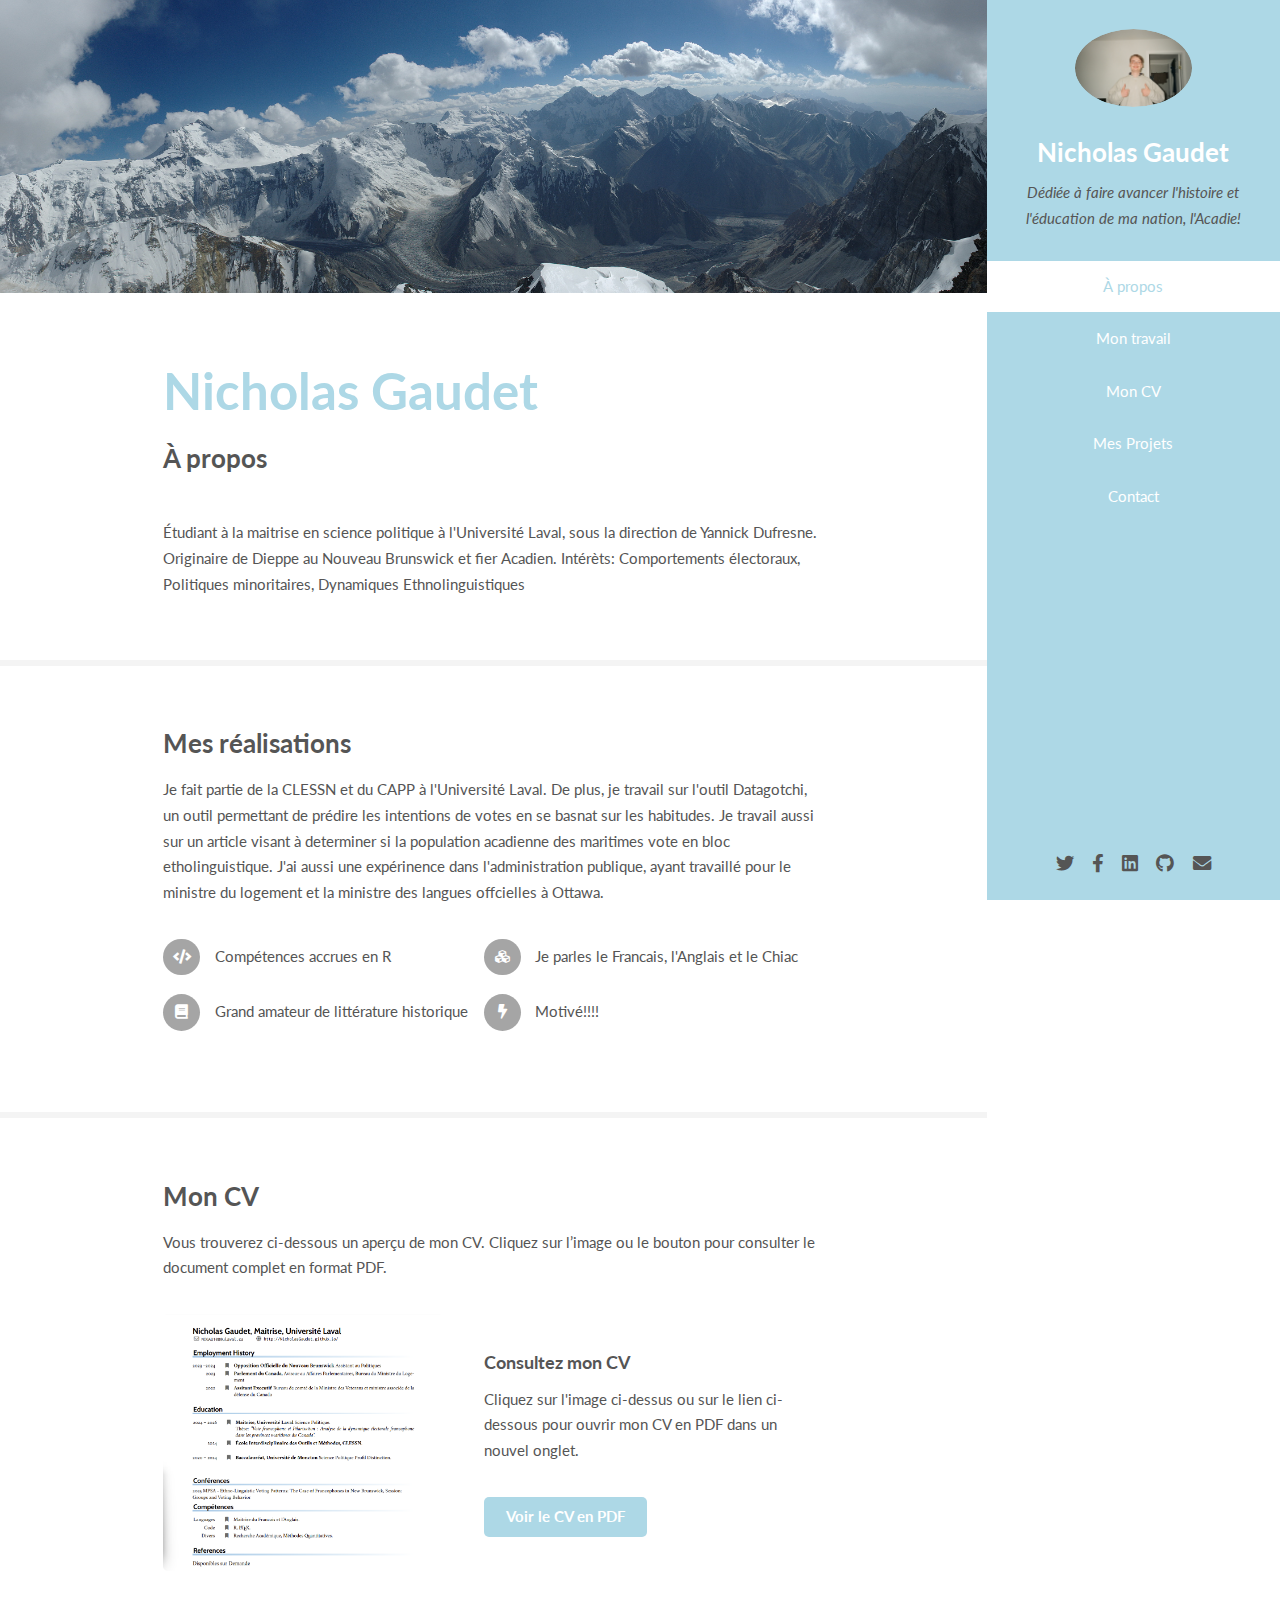
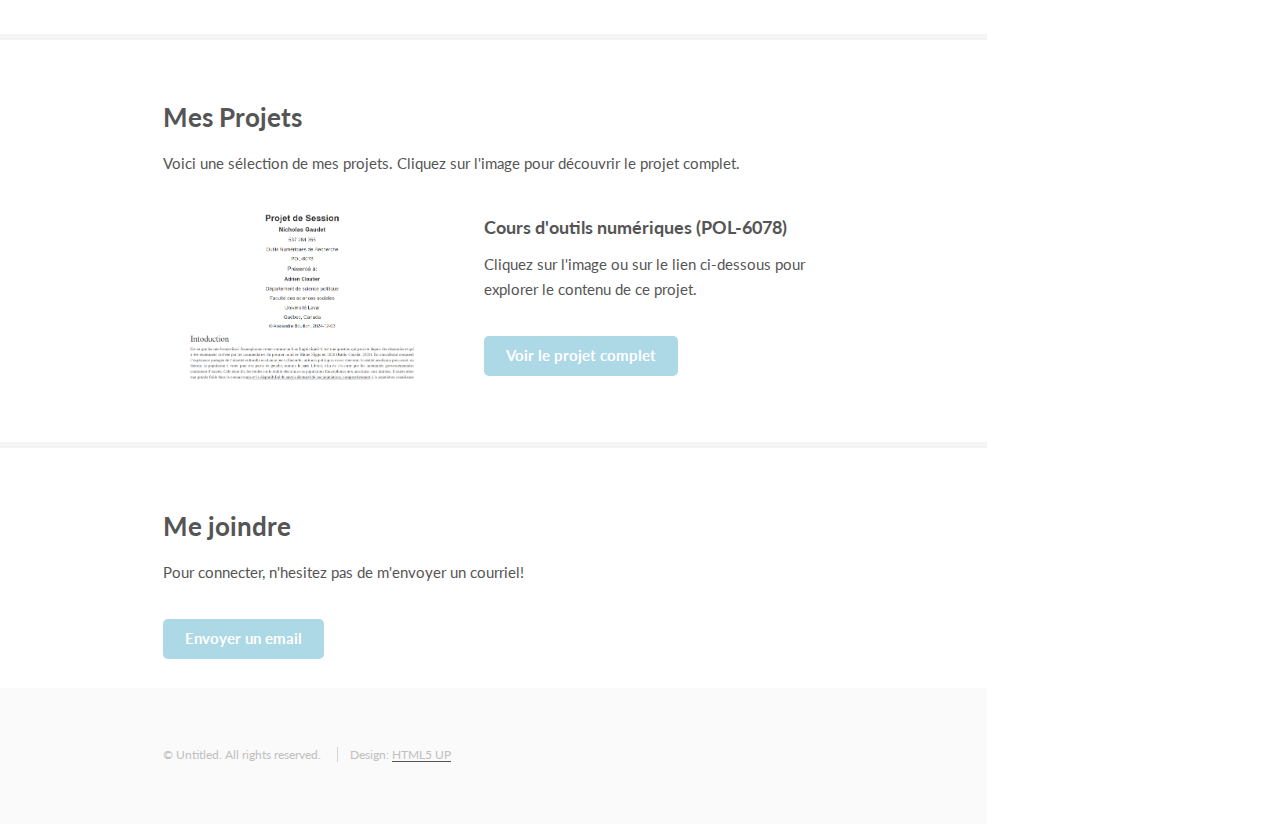
<file: index.html>
<!doctype html>
<!--
	Read Only by HTML5 UP
	html5up.net | @ajlkn
	Free for personal and commercial use under the CCA 3.0 license (html5up.net/license)
-->
<html>
  <head>
    <title>Nicholas Gaudet</title>
    <meta charset="utf-8" />
    <meta
      name="viewport"
      content="width=device-width, initial-scale=1, user-scalable=no"
    />
    <link rel="stylesheet" href="assets/css/main.css" />
  </head>
  <body class="is-preload">
    <!-- Header -->
    <section id="header">
      <header>
        <span class="image avatar"
          ><img src="images/thumbnail_image0.jpg" alt=""
        /></span>
        <h1 id="logo"><a href="#">Nicholas Gaudet</a></h1>
        <p>
          Dédiée à faire avancer l'histoire et l'éducation de ma nation, l'Acadie! 
        </p>
      </header>
      <nav id="nav">
        <ul>
          <li><a href="#one" class="active">À propos</a></li>
          <li><a href="#two">Mon travail</a></li>
          <li><a href="#three">Mon CV</a></li>
          <li><a href="#projets">Mes Projets</a></li>
          <li><a href="#four">Contact</a></li>
        </ul>
      </nav>
      <footer>
        <ul class="icons">
          <li>
            <!-- Vous pouvez mettre en hyperlien vos reseaux sociaux en modifiant la valeur de href-->
            <a hrf="https://twitter.com/clessn_ul?lang=en" class="icon brands fa-twitter"
              ><span class="label">Twitter</span></a
            >
          </li>
          <li>
            <a href="#" class="icon brands fa-facebook-f"
              ><span class="label">Facebook</span></a
            >
          </li>
          <li>
            <a href="#" class="icon brands fa-linkedin"
              ><span class="label">LinkedIn</span></a
            >
          </li>
          <li>
            <a href="https://github.com/NicholasGaudet" class="icon brands fa-github"
              ><span class="label">Github</span></a
            >
          </li>
          <li>
            <a href="NIGAU108@ulaval.ca" class="icon solid fa-envelope"
              ><span class="label">Email</span></a
            >
          </li>
        </ul>
      </footer>
    </section>

    <!-- Wrapper -->
    <div id="wrapper">
      <!-- Main -->
      <div id="main">
        <!-- One -->
        <section id="one">
          <div class="image main" data-position="center">
            <img src="images/bg.jpeg" alt="" />
          </div>
          <div class="container">
            <header class="major">
              <h2>Nicholas Gaudet</h2>
              <p>À propos</p>
            </header>
            <p>
              Étudiant à la maitrise en science politique à l'Université Laval, sous la direction de Yannick Dufresne. 
              Originaire de Dieppe au Nouveau Brunswick et fier Acadien. 
              Intérèts: Comportements électoraux, Politiques minoritaires, Dynamiques Ethnolinguistiques 
            </p>
          </div>
        </section>

        <!-- Two -->
        <section id="two">
          <div class="container">
            <h3>Mes réalisations</h3>
            <p>
              Je fait partie de la CLESSN et du CAPP à l'Université Laval. 
              De plus, je travail sur l'outil Datagotchi, un outil permettant de prédire les intentions de votes en se basnat sur les habitudes.
              Je travail aussi sur un article visant à determiner si la population acadienne des maritimes vote en bloc etholinguistique.
              J'ai aussi une expérinence dans l'administration publique, ayant travaillé pour le ministre du logement et la ministre  des langues offcielles à Ottawa.
            </p>
            <ul class="feature-icons">
              <li class="icon solid fa-code">
                Compétences accrues en R
              </li>
              <li class="icon solid fa-cubes">
                Je parles le Francais, l'Anglais et le Chiac 
              </li>
              <li class="icon solid fa-book">
                Grand amateur de littérature historique
              </li>
              <li class="icon solid fa-bolt">
                Motivé!!!!
              </li>
            </ul>
          </div>
        </section>

        <!-- Three -->
      <section id="three">
  <div class="container">
    <h3>Mon CV</h3>
    <p>
      Vous trouverez ci-dessous un aperçu de mon CV. Cliquez sur l’image ou le bouton pour consulter le document complet en format PDF.
    </p>
    <div class="features">
      <article>
        <!-- Aperçu du CV en image -->
        <a href="cv/projet_session/cv_latx_ng.pdf" class="image" target="_blank">
          <img src="cv/projet_session/cv_photo.png.png" alt="Aperçu du CV" />
        </a>
        <div class="inner">
          <h4>Consultez mon CV</h4>
          <p>
            Cliquez sur l'image ci-dessus ou sur le lien ci-dessous pour ouvrir mon CV en PDF dans un nouvel onglet.
          </p>
          <!-- Lien direct vers le CV en PDF -->
          <p>
            <a href= "cv/projet_session/cv_latx_ng.pdf" target="_blank" class="button primary">
              Voir le CV en PDF
            </a>
          </p>
        </div>
      </article>
    </div>
  </div>
</section>

<section id="projets">
  <div class="container">
    <h3>Mes Projets</h3>
    <p>
      Voici une sélection de mes projets. Cliquez sur l'image pour découvrir le projet complet.
    </p>
    <div class="features">
      <article>
        <!-- Aperçu du projet en image -->
        <a href="cv/projet_session/projet_html.html" class="image" target="_blank">
          <img src="cv/projet_session/projet.png" alt="Aperçu du projet de session" />
        </a>
        <div class="inner">
          <h4>Cours d'outils numériques (POL-6078)</h4>
          <p>
            Cliquez sur l'image ou sur le lien ci-dessous pour explorer le contenu de ce projet.
          </p>
          <!-- Lien direct vers le projet -->
          <p>
            <a href="cv/projet_session/projet_html.html" target="_blank" class="button primary">
              Voir le projet complet
            </a>
          </p>
        </div>
      </article>
    </div>
  </div>
</section>


        <!-- Four -->
        <section id="four">
          <div class="container">
            <h3>Me joindre</h3>
            <p>
              Pour connecter, n'hesitez pas de m'envoyer un courriel!
            </p>
            <div class="row gtr-uniform">
              <div class="col-12">
                <!-- Vous pouvez mettre votre email ici au lieu de your-email@example.com -->
                <a
                  href="mailto:NIGAU108@ulaval.ca?subject=Sujet&body=Votre message ici."
                  class="button primary"
                >
                  Envoyer un email
                </a>
              </div>
            </div>
          </div>
        </section>
        <!-- Five -->
        <!-- -->
      </div>

      <!-- Footer -->
      <section id="footer">
        <div class="container">
          <ul class="copyright">
            <li>&copy; Untitled. All rights reserved.</li>
            <li>Design: <a href="http://html5up.net">HTML5 UP</a></li>
          </ul>
        </div>
      </section>
    </div>

    <!-- Scripts -->
    <script src="assets/js/jquery.min.js"></script>
    <script src="assets/js/jquery.scrollex.min.js"></script>
    <script src="assets/js/jquery.scrolly.min.js"></script>
    <script src="assets/js/browser.min.js"></script>
    <script src="assets/js/breakpoints.min.js"></script>
    <script src="assets/js/util.js"></script>
    <script src="assets/js/main.js"></script>
  </body>
</html>
</file>
<file: assets/css/main.css>
@import url("fontawesome-all.min.css");
@import url("https://fonts.googleapis.com/css?family=Lato:400,400italic,700,700italic|Source+Code+Pro:400");

/*
	Read Only by HTML5 UP
	html5up.net | @ajlkn
	Free for personal and commercial use under the CCA 3.0 license (html5up.net/license)
*/

html,
body,
div,
span,
applet,
object,
iframe,
h1,
h2,
h3,
h4,
h5,
h6,
p,
blockquote,
pre,
a,
abbr,
acronym,
address,
big,
cite,
code,
del,
dfn,
em,
img,
ins,
kbd,
q,
s,
samp,
small,
strike,
strong,
sub,
sup,
tt,
var,
b,
u,
i,
center,
dl,
dt,
dd,
ol,
ul,
li,
fieldset,
form,
label,
legend,
table,
caption,
tbody,
tfoot,
thead,
tr,
th,
td,
article,
aside,
canvas,
details,
embed,
figure,
figcaption,
footer,
header,
hgroup,
menu,
nav,
output,
ruby,
section,
summary,
time,
mark,
audio,
video {
  margin: 0;
  padding: 0;
  border: 0;
  font-size: 100%;
  font: inherit;
  vertical-align: baseline;
}

article,
aside,
details,
figcaption,
figure,
footer,
header,
hgroup,
menu,
nav,
section {
  display: block;
}

body {
  line-height: 1;
}

ol,
ul {
  list-style: none;
}

blockquote,
q {
  quotes: none;
}

blockquote:before,
blockquote:after,
q:before,
q:after {
  content: "";
  content: none;
}

table {
  border-collapse: collapse;
  border-spacing: 0;
}

body {
  -webkit-text-size-adjust: none;
}

mark {
  background-color: transparent;
  color: inherit;
}

input::-moz-focus-inner {
  border: 0;
  padding: 0;
}

input,
select,
textarea {
  -moz-appearance: none;
  -webkit-appearance: none;
  -ms-appearance: none;
  appearance: none;
}

/* Basic */

html {
  box-sizing: border-box;
}

*,
*:before,
*:after {
  box-sizing: inherit;
}

body {
  background: #0041c2;
}

body.is-preload *,
body.is-preload *:before,
body.is-preload *:after {
  -moz-animation: none !important;
  -webkit-animation: none !important;
  -ms-animation: none !important;
  animation: none !important;
  -moz-transition: none !important;
  -webkit-transition: none !important;
  -ms-transition: none !important;
  transition: none !important;
}

body,
input,
select,
textarea {
  color: #555;
  font-family: "Lato", sans-serif;
  font-size: 16pt;
  font-weight: 400;
  line-height: 1.75em;
}

a {
  -moz-transition:
    color 0.2s ease-in-out,
    border-color 0.2s ease-in-out;
  -webkit-transition:
    color 0.2s ease-in-out,
    border-color 0.2s ease-in-out;
  -ms-transition:
    color 0.2s ease-in-out,
    border-color 0.2s ease-in-out;
  transition:
    color 0.2s ease-in-out,
    border-color 0.2s ease-in-out;
  border-bottom: solid 1px #555;
  color: inherit;
  text-decoration: none;
}

a:hover {
  border-bottom-color: transparent;
  color: #FFFFFF !important;
}

strong,
b {
  color: #555;
  font-weight: 700;
}

em,
i {
  font-style: italic;
}

p {
  margin: 0 0 2.25em 0;
}

h1,
h2,
h3,
h4,
h5,
h6 {
  color: #555;
  font-weight: 700;
  line-height: 1em;
  margin: 0 0 0.5625em 0;
}

h1 a,
h2 a,
h3 a,
h4 a,
h5 a,
h6 a {
  border: 0;
  color: inherit;
  text-decoration: none;
}

h2 {
  font-size: 2em;
  line-height: 1.5em;
}

h3 {
  font-size: 1.75em;
  line-height: 1.5em;
}

h4 {
  font-size: 1.25em;
  line-height: 1.5em;
}

h5 {
  font-size: 0.9em;
  line-height: 1.5em;
}

h6 {
  font-size: 0.7em;
  line-height: 1.5em;
}

sub {
  font-size: 0.8em;
  position: relative;
  top: 0.5em;
}

sup {
  font-size: 0.8em;
  position: relative;
  top: -0.5em;
}

hr {
  border: 0;
  border-bottom: solid 2px #ffffff;
  margin: 2.25em 0;
}

hr.major {
  margin: 3.375em 0;
}

blockquote {
  border-left: solid 8px #ffffff;
  font-style: italic;
  margin: 0 0 2.25em 0;
  padding: 0.5em 0 0.5em 2em;
}

code {
  background: #555;
  border-radius: 5px;
  color: #ADD8e6;
  font-family: "Source Code Pro", monospace;
  font-size: 0.9em;
  margin: 0 0.25em;
  padding: 0.25em 0.65em;
}

pre {
  font-family: "Source Code Pro", monospace;
  font-size: 0.9em;
  margin: 0 0 2.25em 0;
}

pre code {
  -webkit-overflow-scrolling: touch;
  display: block;
  line-height: 1.5em;
  overflow-x: auto;
  padding: 1em 1.5em;
}

.align-left {
  text-align: left;
}

.align-center {
  text-align: center;
}

.align-right {
  text-align: right;
}

/* Row */

.row {
  display: flex;
  flex-wrap: wrap;
  box-sizing: border-box;
  align-items: stretch;
}

.row > * {
  box-sizing: border-box;
}

.row.gtr-uniform > * > :last-child {
  margin-bottom: 0;
}

.row.aln-left {
  justify-content: flex-start;
}

.row.aln-center {
  justify-content: center;
}

.row.aln-right {
  justify-content: flex-end;
}

.row.aln-top {
  align-items: flex-start;
}

.row.aln-middle {
  align-items: center;
}

.row.aln-bottom {
  align-items: flex-end;
}

.row > .imp {
  order: -1;
}

.row > .col-1 {
  width: 8.33333%;
}

.row > .off-1 {
  margin-left: 8.33333%;
}

.row > .col-2 {
  width: 16.66667%;
}

.row > .off-2 {
  margin-left: 16.66667%;
}

.row > .col-3 {
  width: 25%;
}

.row > .off-3 {
  margin-left: 25%;
}

.row > .col-4 {
  width: 33.33333%;
}

.row > .off-4 {
  margin-left: 33.33333%;
}

.row > .col-5 {
  width: 41.66667%;
}

.row > .off-5 {
  margin-left: 41.66667%;
}

.row > .col-6 {
  width: 50%;
}

.row > .off-6 {
  margin-left: 50%;
}

.row > .col-7 {
  width: 58.33333%;
}

.row > .off-7 {
  margin-left: 58.33333%;
}

.row > .col-8 {
  width: 66.66667%;
}

.row > .off-8 {
  margin-left: 66.66667%;
}

.row > .col-9 {
  width: 75%;
}

.row > .off-9 {
  margin-left: 75%;
}

.row > .col-10 {
  width: 83.33333%;
}

.row > .off-10 {
  margin-left: 83.33333%;
}

.row > .col-11 {
  width: 91.66667%;
}

.row > .off-11 {
  margin-left: 91.66667%;
}

.row > .col-12 {
  width: 100%;
}

.row > .off-12 {
  margin-left: 100%;
}

.row.gtr-0 {
  margin-top: 0;
  margin-left: 0em;
}

.row.gtr-0 > * {
  padding: 0 0 0 0em;
}

.row.gtr-0.gtr-uniform {
  margin-top: 0em;
}

.row.gtr-0.gtr-uniform > * {
  padding-top: 0em;
}

.row.gtr-25 {
  margin-top: 0;
  margin-left: -0.5em;
}

.row.gtr-25 > * {
  padding: 0 0 0 0.5em;
}

.row.gtr-25.gtr-uniform {
  margin-top: -0.5em;
}

.row.gtr-25.gtr-uniform > * {
  padding-top: 0.5em;
}

.row.gtr-50 {
  margin-top: 0;
  margin-left: -1em;
}

.row.gtr-50 > * {
  padding: 0 0 0 1em;
}

.row.gtr-50.gtr-uniform {
  margin-top: -1em;
}

.row.gtr-50.gtr-uniform > * {
  padding-top: 1em;
}

.row {
  margin-top: 0;
  margin-left: -2em;
}

.row > * {
  padding: 0 0 0 2em;
}

.row.gtr-uniform {
  margin-top: -2em;
}

.row.gtr-uniform > * {
  padding-top: 2em;
}

.row.gtr-150 {
  margin-top: 0;
  margin-left: -3em;
}

.row.gtr-150 > * {
  padding: 0 0 0 3em;
}

.row.gtr-150.gtr-uniform {
  margin-top: -3em;
}

.row.gtr-150.gtr-uniform > * {
  padding-top: 3em;
}

.row.gtr-200 {
  margin-top: 0;
  margin-left: -4em;
}

.row.gtr-200 > * {
  padding: 0 0 0 4em;
}

.row.gtr-200.gtr-uniform {
  margin-top: -4em;
}

.row.gtr-200.gtr-uniform > * {
  padding-top: 4em;
}

@media screen and (max-width: 1680px) {
  .row {
    display: flex;
    flex-wrap: wrap;
    box-sizing: border-box;
    align-items: stretch;
  }

  .row > * {
    box-sizing: border-box;
  }

  .row.gtr-uniform > * > :last-child {
    margin-bottom: 0;
  }

  .row.aln-left {
    justify-content: flex-start;
  }

  .row.aln-center {
    justify-content: center;
  }

  .row.aln-right {
    justify-content: flex-end;
  }

  .row.aln-top {
    align-items: flex-start;
  }

  .row.aln-middle {
    align-items: center;
  }

  .row.aln-bottom {
    align-items: flex-end;
  }

  .row > .imp-xlarge {
    order: -1;
  }

  .row > .col-1-xlarge {
    width: 8.33333%;
  }

  .row > .off-1-xlarge {
    margin-left: 8.33333%;
  }

  .row > .col-2-xlarge {
    width: 16.66667%;
  }

  .row > .off-2-xlarge {
    margin-left: 16.66667%;
  }

  .row > .col-3-xlarge {
    width: 25%;
  }

  .row > .off-3-xlarge {
    margin-left: 25%;
  }

  .row > .col-4-xlarge {
    width: 33.33333%;
  }

  .row > .off-4-xlarge {
    margin-left: 33.33333%;
  }

  .row > .col-5-xlarge {
    width: 41.66667%;
  }

  .row > .off-5-xlarge {
    margin-left: 41.66667%;
  }

  .row > .col-6-xlarge {
    width: 50%;
  }

  .row > .off-6-xlarge {
    margin-left: 50%;
  }

  .row > .col-7-xlarge {
    width: 58.33333%;
  }

  .row > .off-7-xlarge {
    margin-left: 58.33333%;
  }

  .row > .col-8-xlarge {
    width: 66.66667%;
  }

  .row > .off-8-xlarge {
    margin-left: 66.66667%;
  }

  .row > .col-9-xlarge {
    width: 75%;
  }

  .row > .off-9-xlarge {
    margin-left: 75%;
  }

  .row > .col-10-xlarge {
    width: 83.33333%;
  }

  .row > .off-10-xlarge {
    margin-left: 83.33333%;
  }

  .row > .col-11-xlarge {
    width: 91.66667%;
  }

  .row > .off-11-xlarge {
    margin-left: 91.66667%;
  }

  .row > .col-12-xlarge {
    width: 100%;
  }

  .row > .off-12-xlarge {
    margin-left: 100%;
  }

  .row.gtr-0 {
    margin-top: 0;
    margin-left: 0em;
  }

  .row.gtr-0 > * {
    padding: 0 0 0 0em;
  }

  .row.gtr-0.gtr-uniform {
    margin-top: 0em;
  }

  .row.gtr-0.gtr-uniform > * {
    padding-top: 0em;
  }

  .row.gtr-25 {
    margin-top: 0;
    margin-left: -0.5em;
  }

  .row.gtr-25 > * {
    padding: 0 0 0 0.5em;
  }

  .row.gtr-25.gtr-uniform {
    margin-top: -0.5em;
  }

  .row.gtr-25.gtr-uniform > * {
    padding-top: 0.5em;
  }

  .row.gtr-50 {
    margin-top: 0;
    margin-left: -1em;
  }

  .row.gtr-50 > * {
    padding: 0 0 0 1em;
  }

  .row.gtr-50.gtr-uniform {
    margin-top: -1em;
  }

  .row.gtr-50.gtr-uniform > * {
    padding-top: 1em;
  }

  .row {
    margin-top: 0;
    margin-left: -2em;
  }

  .row > * {
    padding: 0 0 0 2em;
  }

  .row.gtr-uniform {
    margin-top: -2em;
  }

  .row.gtr-uniform > * {
    padding-top: 2em;
  }

  .row.gtr-150 {
    margin-top: 0;
    margin-left: -3em;
  }

  .row.gtr-150 > * {
    padding: 0 0 0 3em;
  }

  .row.gtr-150.gtr-uniform {
    margin-top: -3em;
  }

  .row.gtr-150.gtr-uniform > * {
    padding-top: 3em;
  }

  .row.gtr-200 {
    margin-top: 0;
    margin-left: -4em;
  }

  .row.gtr-200 > * {
    padding: 0 0 0 4em;
  }

  .row.gtr-200.gtr-uniform {
    margin-top: -4em;
  }

  .row.gtr-200.gtr-uniform > * {
    padding-top: 4em;
  }
}

@media screen and (max-width: 1280px) {
  .row {
    display: flex;
    flex-wrap: wrap;
    box-sizing: border-box;
    align-items: stretch;
  }

  .row > * {
    box-sizing: border-box;
  }

  .row.gtr-uniform > * > :last-child {
    margin-bottom: 0;
  }

  .row.aln-left {
    justify-content: flex-start;
  }

  .row.aln-center {
    justify-content: center;
  }

  .row.aln-right {
    justify-content: flex-end;
  }

  .row.aln-top {
    align-items: flex-start;
  }

  .row.aln-middle {
    align-items: center;
  }

  .row.aln-bottom {
    align-items: flex-end;
  }

  .row > .imp-large {
    order: -1;
  }

  .row > .col-1-large {
    width: 8.33333%;
  }

  .row > .off-1-large {
    margin-left: 8.33333%;
  }

  .row > .col-2-large {
    width: 16.66667%;
  }

  .row > .off-2-large {
    margin-left: 16.66667%;
  }

  .row > .col-3-large {
    width: 25%;
  }

  .row > .off-3-large {
    margin-left: 25%;
  }

  .row > .col-4-large {
    width: 33.33333%;
  }

  .row > .off-4-large {
    margin-left: 33.33333%;
  }

  .row > .col-5-large {
    width: 41.66667%;
  }

  .row > .off-5-large {
    margin-left: 41.66667%;
  }

  .row > .col-6-large {
    width: 50%;
  }

  .row > .off-6-large {
    margin-left: 50%;
  }

  .row > .col-7-large {
    width: 58.33333%;
  }

  .row > .off-7-large {
    margin-left: 58.33333%;
  }

  .row > .col-8-large {
    width: 66.66667%;
  }

  .row > .off-8-large {
    margin-left: 66.66667%;
  }

  .row > .col-9-large {
    width: 75%;
  }

  .row > .off-9-large {
    margin-left: 75%;
  }

  .row > .col-10-large {
    width: 83.33333%;
  }

  .row > .off-10-large {
    margin-left: 83.33333%;
  }

  .row > .col-11-large {
    width: 91.66667%;
  }

  .row > .off-11-large {
    margin-left: 91.66667%;
  }

  .row > .col-12-large {
    width: 100%;
  }

  .row > .off-12-large {
    margin-left: 100%;
  }

  .row.gtr-0 {
    margin-top: 0;
    margin-left: 0em;
  }

  .row.gtr-0 > * {
    padding: 0 0 0 0em;
  }

  .row.gtr-0.gtr-uniform {
    margin-top: 0em;
  }

  .row.gtr-0.gtr-uniform > * {
    padding-top: 0em;
  }

  .row.gtr-25 {
    margin-top: 0;
    margin-left: -0.375em;
  }

  .row.gtr-25 > * {
    padding: 0 0 0 0.375em;
  }

  .row.gtr-25.gtr-uniform {
    margin-top: -0.375em;
  }

  .row.gtr-25.gtr-uniform > * {
    padding-top: 0.375em;
  }

  .row.gtr-50 {
    margin-top: 0;
    margin-left: -0.75em;
  }

  .row.gtr-50 > * {
    padding: 0 0 0 0.75em;
  }

  .row.gtr-50.gtr-uniform {
    margin-top: -0.75em;
  }

  .row.gtr-50.gtr-uniform > * {
    padding-top: 0.75em;
  }

  .row {
    margin-top: 0;
    margin-left: -1.5em;
  }

  .row > * {
    padding: 0 0 0 1.5em;
  }

  .row.gtr-uniform {
    margin-top: -1.5em;
  }

  .row.gtr-uniform > * {
    padding-top: 1.5em;
  }

  .row.gtr-150 {
    margin-top: 0;
    margin-left: -2.25em;
  }

  .row.gtr-150 > * {
    padding: 0 0 0 2.25em;
  }

  .row.gtr-150.gtr-uniform {
    margin-top: -2.25em;
  }

  .row.gtr-150.gtr-uniform > * {
    padding-top: 2.25em;
  }

  .row.gtr-200 {
    margin-top: 0;
    margin-left: -3em;
  }

  .row.gtr-200 > * {
    padding: 0 0 0 3em;
  }

  .row.gtr-200.gtr-uniform {
    margin-top: -3em;
  }

  .row.gtr-200.gtr-uniform > * {
    padding-top: 3em;
  }
}

@media screen and (max-width: 1024px) {
  .row {
    display: flex;
    flex-wrap: wrap;
    box-sizing: border-box;
    align-items: stretch;
  }

  .row > * {
    box-sizing: border-box;
  }

  .row.gtr-uniform > * > :last-child {
    margin-bottom: 0;
  }

  .row.aln-left {
    justify-content: flex-start;
  }

  .row.aln-center {
    justify-content: center;
  }

  .row.aln-right {
    justify-content: flex-end;
  }

  .row.aln-top {
    align-items: flex-start;
  }

  .row.aln-middle {
    align-items: center;
  }

  .row.aln-bottom {
    align-items: flex-end;
  }

  .row > .imp-medium {
    order: -1;
  }

  .row > .col-1-medium {
    width: 8.33333%;
  }

  .row > .off-1-medium {
    margin-left: 8.33333%;
  }

  .row > .col-2-medium {
    width: 16.66667%;
  }

  .row > .off-2-medium {
    margin-left: 16.66667%;
  }

  .row > .col-3-medium {
    width: 25%;
  }

  .row > .off-3-medium {
    margin-left: 25%;
  }

  .row > .col-4-medium {
    width: 33.33333%;
  }

  .row > .off-4-medium {
    margin-left: 33.33333%;
  }

  .row > .col-5-medium {
    width: 41.66667%;
  }

  .row > .off-5-medium {
    margin-left: 41.66667%;
  }

  .row > .col-6-medium {
    width: 50%;
  }

  .row > .off-6-medium {
    margin-left: 50%;
  }

  .row > .col-7-medium {
    width: 58.33333%;
  }

  .row > .off-7-medium {
    margin-left: 58.33333%;
  }

  .row > .col-8-medium {
    width: 66.66667%;
  }

  .row > .off-8-medium {
    margin-left: 66.66667%;
  }

  .row > .col-9-medium {
    width: 75%;
  }

  .row > .off-9-medium {
    margin-left: 75%;
  }

  .row > .col-10-medium {
    width: 83.33333%;
  }

  .row > .off-10-medium {
    margin-left: 83.33333%;
  }

  .row > .col-11-medium {
    width: 91.66667%;
  }

  .row > .off-11-medium {
    margin-left: 91.66667%;
  }

  .row > .col-12-medium {
    width: 100%;
  }

  .row > .off-12-medium {
    margin-left: 100%;
  }

  .row.gtr-0 {
    margin-top: 0;
    margin-left: 0em;
  }

  .row.gtr-0 > * {
    padding: 0 0 0 0em;
  }

  .row.gtr-0.gtr-uniform {
    margin-top: 0em;
  }

  .row.gtr-0.gtr-uniform > * {
    padding-top: 0em;
  }

  .row.gtr-25 {
    margin-top: 0;
    margin-left: -0.375em;
  }

  .row.gtr-25 > * {
    padding: 0 0 0 0.375em;
  }

  .row.gtr-25.gtr-uniform {
    margin-top: -0.375em;
  }

  .row.gtr-25.gtr-uniform > * {
    padding-top: 0.375em;
  }

  .row.gtr-50 {
    margin-top: 0;
    margin-left: -0.75em;
  }

  .row.gtr-50 > * {
    padding: 0 0 0 0.75em;
  }

  .row.gtr-50.gtr-uniform {
    margin-top: -0.75em;
  }

  .row.gtr-50.gtr-uniform > * {
    padding-top: 0.75em;
  }

  .row {
    margin-top: 0;
    margin-left: -1.5em;
  }

  .row > * {
    padding: 0 0 0 1.5em;
  }

  .row.gtr-uniform {
    margin-top: -1.5em;
  }

  .row.gtr-uniform > * {
    padding-top: 1.5em;
  }

  .row.gtr-150 {
    margin-top: 0;
    margin-left: -2.25em;
  }

  .row.gtr-150 > * {
    padding: 0 0 0 2.25em;
  }

  .row.gtr-150.gtr-uniform {
    margin-top: -2.25em;
  }

  .row.gtr-150.gtr-uniform > * {
    padding-top: 2.25em;
  }

  .row.gtr-200 {
    margin-top: 0;
    margin-left: -3em;
  }

  .row.gtr-200 > * {
    padding: 0 0 0 3em;
  }

  .row.gtr-200.gtr-uniform {
    margin-top: -3em;
  }

  .row.gtr-200.gtr-uniform > * {
    padding-top: 3em;
  }
}

@media screen and (max-width: 736px) {
  .row {
    display: flex;
    flex-wrap: wrap;
    box-sizing: border-box;
    align-items: stretch;
  }

  .row > * {
    box-sizing: border-box;
  }

  .row.gtr-uniform > * > :last-child {
    margin-bottom: 0;
  }

  .row.aln-left {
    justify-content: flex-start;
  }

  .row.aln-center {
    justify-content: center;
  }

  .row.aln-right {
    justify-content: flex-end;
  }

  .row.aln-top {
    align-items: flex-start;
  }

  .row.aln-middle {
    align-items: center;
  }

  .row.aln-bottom {
    align-items: flex-end;
  }

  .row > .imp-small {
    order: -1;
  }

  .row > .col-1-small {
    width: 8.33333%;
  }

  .row > .off-1-small {
    margin-left: 8.33333%;
  }

  .row > .col-2-small {
    width: 16.66667%;
  }

  .row > .off-2-small {
    margin-left: 16.66667%;
  }

  .row > .col-3-small {
    width: 25%;
  }

  .row > .off-3-small {
    margin-left: 25%;
  }

  .row > .col-4-small {
    width: 33.33333%;
  }

  .row > .off-4-small {
    margin-left: 33.33333%;
  }

  .row > .col-5-small {
    width: 41.66667%;
  }

  .row > .off-5-small {
    margin-left: 41.66667%;
  }

  .row > .col-6-small {
    width: 50%;
  }

  .row > .off-6-small {
    margin-left: 50%;
  }

  .row > .col-7-small {
    width: 58.33333%;
  }

  .row > .off-7-small {
    margin-left: 58.33333%;
  }

  .row > .col-8-small {
    width: 66.66667%;
  }

  .row > .off-8-small {
    margin-left: 66.66667%;
  }

  .row > .col-9-small {
    width: 75%;
  }

  .row > .off-9-small {
    margin-left: 75%;
  }

  .row > .col-10-small {
    width: 83.33333%;
  }

  .row > .off-10-small {
    margin-left: 83.33333%;
  }

  .row > .col-11-small {
    width: 91.66667%;
  }

  .row > .off-11-small {
    margin-left: 91.66667%;
  }

  .row > .col-12-small {
    width: 100%;
  }

  .row > .off-12-small {
    margin-left: 100%;
  }

  .row.gtr-0 {
    margin-top: 0;
    margin-left: 0em;
  }

  .row.gtr-0 > * {
    padding: 0 0 0 0em;
  }

  .row.gtr-0.gtr-uniform {
    margin-top: 0em;
  }

  .row.gtr-0.gtr-uniform > * {
    padding-top: 0em;
  }

  .row.gtr-25 {
    margin-top: 0;
    margin-left: -0.3125em;
  }

  .row.gtr-25 > * {
    padding: 0 0 0 0.3125em;
  }

  .row.gtr-25.gtr-uniform {
    margin-top: -0.3125em;
  }

  .row.gtr-25.gtr-uniform > * {
    padding-top: 0.3125em;
  }

  .row.gtr-50 {
    margin-top: 0;
    margin-left: -0.625em;
  }

  .row.gtr-50 > * {
    padding: 0 0 0 0.625em;
  }

  .row.gtr-50.gtr-uniform {
    margin-top: -0.625em;
  }

  .row.gtr-50.gtr-uniform > * {
    padding-top: 0.625em;
  }

  .row {
    margin-top: 0;
    margin-left: -1.25em;
  }

  .row > * {
    padding: 0 0 0 1.25em;
  }

  .row.gtr-uniform {
    margin-top: -1.25em;
  }

  .row.gtr-uniform > * {
    padding-top: 1.25em;
  }

  .row.gtr-150 {
    margin-top: 0;
    margin-left: -1.875em;
  }

  .row.gtr-150 > * {
    padding: 0 0 0 1.875em;
  }

  .row.gtr-150.gtr-uniform {
    margin-top: -1.875em;
  }

  .row.gtr-150.gtr-uniform > * {
    padding-top: 1.875em;
  }

  .row.gtr-200 {
    margin-top: 0;
    margin-left: -2.5em;
  }

  .row.gtr-200 > * {
    padding: 0 0 0 2.5em;
  }

  .row.gtr-200.gtr-uniform {
    margin-top: -2.5em;
  }

  .row.gtr-200.gtr-uniform > * {
    padding-top: 2.5em;
  }
}

@media screen and (max-width: 480px) {
  .row {
    display: flex;
    flex-wrap: wrap;
    box-sizing: border-box;
    align-items: stretch;
  }

  .row > * {
    box-sizing: border-box;
  }

  .row.gtr-uniform > * > :last-child {
    margin-bottom: 0;
  }

  .row.aln-left {
    justify-content: flex-start;
  }

  .row.aln-center {
    justify-content: center;
  }

  .row.aln-right {
    justify-content: flex-end;
  }

  .row.aln-top {
    align-items: flex-start;
  }

  .row.aln-middle {
    align-items: center;
  }

  .row.aln-bottom {
    align-items: flex-end;
  }

  .row > .imp-xsmall {
    order: -1;
  }

  .row > .col-1-xsmall {
    width: 8.33333%;
  }

  .row > .off-1-xsmall {
    margin-left: 8.33333%;
  }

  .row > .col-2-xsmall {
    width: 16.66667%;
  }

  .row > .off-2-xsmall {
    margin-left: 16.66667%;
  }

  .row > .col-3-xsmall {
    width: 25%;
  }

  .row > .off-3-xsmall {
    margin-left: 25%;
  }

  .row > .col-4-xsmall {
    width: 33.33333%;
  }

  .row > .off-4-xsmall {
    margin-left: 33.33333%;
  }

  .row > .col-5-xsmall {
    width: 41.66667%;
  }

  .row > .off-5-xsmall {
    margin-left: 41.66667%;
  }

  .row > .col-6-xsmall {
    width: 50%;
  }

  .row > .off-6-xsmall {
    margin-left: 50%;
  }

  .row > .col-7-xsmall {
    width: 58.33333%;
  }

  .row > .off-7-xsmall {
    margin-left: 58.33333%;
  }

  .row > .col-8-xsmall {
    width: 66.66667%;
  }

  .row > .off-8-xsmall {
    margin-left: 66.66667%;
  }

  .row > .col-9-xsmall {
    width: 75%;
  }

  .row > .off-9-xsmall {
    margin-left: 75%;
  }

  .row > .col-10-xsmall {
    width: 83.33333%;
  }

  .row > .off-10-xsmall {
    margin-left: 83.33333%;
  }

  .row > .col-11-xsmall {
    width: 91.66667%;
  }

  .row > .off-11-xsmall {
    margin-left: 91.66667%;
  }

  .row > .col-12-xsmall {
    width: 100%;
  }

  .row > .off-12-xsmall {
    margin-left: 100%;
  }

  .row.gtr-0 {
    margin-top: 0;
    margin-left: 0em;
  }

  .row.gtr-0 > * {
    padding: 0 0 0 0em;
  }

  .row.gtr-0.gtr-uniform {
    margin-top: 0em;
  }

  .row.gtr-0.gtr-uniform > * {
    padding-top: 0em;
  }

  .row.gtr-25 {
    margin-top: 0;
    margin-left: -0.3125em;
  }

  .row.gtr-25 > * {
    padding: 0 0 0 0.3125em;
  }

  .row.gtr-25.gtr-uniform {
    margin-top: -0.3125em;
  }

  .row.gtr-25.gtr-uniform > * {
    padding-top: 0.3125em;
  }

  .row.gtr-50 {
    margin-top: 0;
    margin-left: -0.625em;
  }

  .row.gtr-50 > * {
    padding: 0 0 0 0.625em;
  }

  .row.gtr-50.gtr-uniform {
    margin-top: -0.625em;
  }

  .row.gtr-50.gtr-uniform > * {
    padding-top: 0.625em;
  }

  .row {
    margin-top: 0;
    margin-left: -1.25em;
  }

  .row > * {
    padding: 0 0 0 1.25em;
  }

  .row.gtr-uniform {
    margin-top: -1.25em;
  }

  .row.gtr-uniform > * {
    padding-top: 1.25em;
  }

  .row.gtr-150 {
    margin-top: 0;
    margin-left: -1.875em;
  }

  .row.gtr-150 > * {
    padding: 0 0 0 1.875em;
  }

  .row.gtr-150.gtr-uniform {
    margin-top: -1.875em;
  }

  .row.gtr-150.gtr-uniform > * {
    padding-top: 1.875em;
  }

  .row.gtr-200 {
    margin-top: 0;
    margin-left: -2.5em;
  }

  .row.gtr-200 > * {
    padding: 0 0 0 2.5em;
  }

  .row.gtr-200.gtr-uniform {
    margin-top: -2.5em;
  }

  .row.gtr-200.gtr-uniform > * {
    padding-top: 2.5em;
  }
}

/* Container */

.container {
  margin: 0 auto;
  max-width: calc(100% - 4.5em);
  width: 45em;
}

.container.xsmall {
  width: 11.25em;
}

.container.small {
  width: 22.5em;
}

.container.medium {
  width: 33.75em;
}

.container.large {
  width: 56.25em;
}

.container.xlarge {
  width: 67.5em;
}

.container.max {
  width: 100%;
}

@media screen and (max-width: 1024px) {
  .container {
    width: 100% !important;
  }
}

@media screen and (max-width: 480px) {
  .container {
    max-width: calc(100% - 3.375em);
  }
}

/* Section/Article */

section.special,
article.special {
  text-align: center;
}

header p {
  color: #FFFFFF;
  position: relative;
  margin: 0 0 1.6875em 0;
}

header h2 + p {
  font-size: 1.25em;
  margin-top: -0.5em;
  line-height: 1.5em;
}

header h3 + p {
  font-size: 1.1em;
  margin-top: -0.35em;
  line-height: 1.5em;
}

header h4 + p,
header h5 + p,
header h6 + p {
  font-size: 0.9em;
  margin-top: -0.25em;
  line-height: 1.5em;
}

header.major h2 {
  color: #ADD8e6;
  font-size: 3.5em;
}

header.major h2 + p {
  color: #555;
  font-size: 1.75em;
  font-weight: 700;
  margin-top: -0.75em;
}

/* Form */

form {
  margin: 0 0 2.25em 0;
}

label {
  color: #555;
  display: block;
  font-size: 0.9em;
  font-weight: 700;
  margin: 0 0 1.125em 0;
}

input::-moz-focus-inner {
  border: 0;
  padding: 0;
}

input[type="text"],
input[type="password"],
input[type="email"],
select,
textarea {
  -moz-appearance: none;
  -webkit-appearance: none;
  -ms-appearance: none;
  appearance: none;
  border-radius: 5px;
  border: none;
  border: solid 2px #FFFFFF;
  color: inherit;
  display: block;
  outline: 0;
  padding: 0 1em;
  text-decoration: none;
  width: 100%;
}

input[type="text"]:invalid,
input[type="password"]:invalid,
input[type="email"]:invalid,
select:invalid,
textarea:invalid {
  box-shadow: none;
}

input[type="text"]:focus,
input[type="password"]:focus,
input[type="email"]:focus,
select:focus,
textarea:focus {
  border-color: #ADD8e6;
}

select {
  background-image: url("data:image/svg+xml;charset=utf8,%3Csvg xmlns='http://www.w3.org/2000/svg' width='40' height='40' preserveAspectRatio='none' viewBox='0 0 40 40'%3E%3Cpath d='M9.4,12.3l10.4,10.4l10.4-10.4c0.2-0.2,0.5-0.4,0.9-0.4c0.3,0,0.6,0.1,0.9,0.4l3.3,3.3c0.2,0.2,0.4,0.5,0.4,0.9 c0,0.4-0.1,0.6-0.4,0.9L20.7,31.9c-0.2,0.2-0.5,0.4-0.9,0.4c-0.3,0-0.6-0.1-0.9-0.4L4.3,17.3c-0.2-0.2-0.4-0.5-0.4-0.9 c0-0.4,0.1-0.6,0.4-0.9l3.3-3.3c0.2-0.2,0.5-0.4,0.9-0.4S9.1,12.1,9.4,12.3z' fill='%23e4e4e4' /%3E%3C/svg%3E");
  background-size: 1.25em;
  background-repeat: no-repeat;
  background-position: calc(100% - 1em) center;
  height: 2.75em;
  padding-right: 2.75em;
  text-overflow: ellipsis;
}

select option {
  color: #555;
  background: #fff;
}

select:focus::-ms-value {
  background-color: transparent;
}

select::-ms-expand {
  display: none;
}

input[type="text"],
input[type="password"],
input[type="email"],
select {
  height: 2.75em;
}

textarea {
  padding: 0.75em 1em;
}

input[type="checkbox"],
input[type="radio"] {
  -moz-appearance: none;
  -webkit-appearance: none;
  -ms-appearance: none;
  appearance: none;
  display: block;
  float: left;
  margin-right: -2em;
  opacity: 0;
  width: 1em;
  z-index: -1;
}

input[type="checkbox"] + label,
input[type="radio"] + label {
  text-decoration: none;
  color: #555;
  cursor: pointer;
  display: inline-block;
  font-size: 1em;
  font-weight: 400;
  padding-left: 2.4em;
  padding-right: 0.75em;
  position: relative;
}

input[type="checkbox"] + label:before,
input[type="radio"] + label:before {
  -moz-osx-font-smoothing: grayscale;
  -webkit-font-smoothing: antialiased;
  display: inline-block;
  font-style: normal;
  font-variant: normal;
  text-rendering: auto;
  line-height: 1;
  text-transform: none !important;
  font-family: "Font Awesome 5 Free";
  font-weight: 900;
}

input[type="checkbox"] + label:before,
input[type="radio"] + label:before {
  background: #ffffff;
  border-radius: 5px;
  border: solid 2px #ADD8e6;
  content: "";
  display: inline-block;
  font-size: 0.8em;
  height: 2.0625em;
  left: 0;
  line-height: 2.0625em;
  position: absolute;
  text-align: center;
  top: 0;
  width: 2.0625em;
}

input[type="checkbox"]:checked + label:before,
input[type="radio"]:checked + label:before {
  background: #555;
  border-color: #ADD8e6;
  color: #ffffff;
  content: "\f00c";
}

input[type="checkbox"]:focus + label:before,
input[type="radio"]:focus + label:before {
  border-color: #ADD8e6;
}

input[type="checkbox"] + label:before {
  border-radius: 5px;
}

input[type="radio"] + label:before {
  border-radius: 100%;
}

::-webkit-input-placeholder {
  color: #ADD8e6 !important;
  font-style: italic;
  opacity: 1;
}

:-moz-placeholder {
  color: #555 !important;
  font-style: italic;
  opacity: 1;
}

::-moz-placeholder {
  color: #ADD8e6 !important;
  font-style: italic;
  opacity: 1;
}

:-ms-input-placeholder {
  color: #555 !important;
  font-style: italic;
  opacity: 1;
}

/* Box */

.box {
  border-radius: 5px;
  border: solid 2px #ffffff;
  margin-bottom: 2.25em;
  padding: 1.5em;
}

.box > :last-child,
.box > :last-child > :last-child,
.box > :last-child > :last-child > :last-child {
  margin-bottom: 0;
}

.box.alt {
  border: 0;
  border-radius: 0;
  padding: 0;
}

/* Icon */

.icon {
  text-decoration: none;
  border-bottom: none;
  position: relative;
}

.icon:before {
  -moz-osx-font-smoothing: grayscale;
  -webkit-font-smoothing: antialiased;
  display: inline-block;
  font-style: normal;
  font-variant: normal;
  text-rendering: auto;
  line-height: 1;
  text-transform: none !important;
  font-family: "Font Awesome 5 Free";
  font-weight: 400;
}

.icon > .label {
  display: none;
}

.icon:before {
  line-height: inherit;
}

.icon.solid:before {
  font-weight: 900;
}

.icon.brands:before {
  font-family: "Font Awesome 5 Brands";
}

/* Image */

.image {
  border-radius: 5px;
  border: 0;
  display: inline-block;
  position: relative;
}

.image[data-position] img {
  -moz-object-fit: cover;
  -webkit-object-fit: cover;
  -ms-object-fit: cover;
  object-fit: cover;
  display: block;
  position: absolute;
  top: 0;
  left: 0;
  width: 100%;
  height: 100%;
}

.image[data-position="top left"] img {
  -moz-object-position: top left;
  -webkit-object-position: top left;
  -ms-object-position: top left;
  object-position: top left;
}

.image[data-position="top"] img {
  -moz-object-position: top;
  -webkit-object-position: top;
  -ms-object-position: top;
  object-position: top;
}

.image[data-position="top right"] img {
  -moz-object-position: top right;
  -webkit-object-position: top right;
  -ms-object-position: top right;
  object-position: top right;
}

.image[data-position="right"] img {
  -moz-object-position: right;
  -webkit-object-position: right;
  -ms-object-position: right;
  object-position: right;
}

.image[data-position="bottom right"] img {
  -moz-object-position: bottom right;
  -webkit-object-position: bottom right;
  -ms-object-position: bottom right;
  object-position: bottom right;
}

.image[data-position="bottom"] img {
  -moz-object-position: bottom;
  -webkit-object-position: bottom;
  -ms-object-position: bottom;
  object-position: bottom;
}

.image[data-position="bottom left"] img {
  -moz-object-position: bottom left;
  -webkit-object-position: bottom left;
  -ms-object-position: bottom left;
  object-position: bottom left;
}

.image[data-position="left"] img {
  -moz-object-position: left;
  -webkit-object-position: left;
  -ms-object-position: left;
  object-position: left;
}

.image[data-position="center"] img {
  -moz-object-position: center;
  -webkit-object-position: center;
  -ms-object-position: center;
  object-position: center;
}

.image[data-position="25% 25%"] img {
  -moz-object-position: 25% 25%;
  -webkit-object-position: 25% 25%;
  -ms-object-position: 25% 25%;
  object-position: 25% 25%;
}

.image[data-position="75% 25%"] img {
  -moz-object-position: 75% 25%;
  -webkit-object-position: 75% 25%;
  -ms-object-position: 75% 25%;
  object-position: 75% 25%;
}

.image[data-position="75% 75%"] img {
  -moz-object-position: 75% 75%;
  -webkit-object-position: 75% 75%;
  -ms-object-position: 75% 75%;
  object-position: 75% 75%;
}

.image[data-position="25% 75%"] img {
  -moz-object-position: 25% 75%;
  -webkit-object-position: 25% 75%;
  -ms-object-position: 25% 75%;
  object-position: 25% 75%;
}

.image img {
  border-radius: 5px;
  display: block;
}

.image.left {
  float: left;
  margin: 0 2.5em 2em 0;
  top: 0.25em;
}

.image.right {
  float: right;
  margin: 0 0 2em 2.5em;
  top: 0.25em;
}

.image.fit {
  display: block;
  margin: 0 0 2.25em 0;
  width: 100%;
}

.image.fit img {
  display: block;
  width: 100%;
}

.image.avatar {
  border-radius: 100%;
  overflow: hidden;
}

.image.avatar img {
  border-radius: 100%;
  display: block;
  width: 100%;
}

.image.main {
  display: block;
  height: 20em;
  border-radius: 0;
}

.image.main img {
  border-radius: 0;
}

/* List */

ol {
  list-style: decimal;
  margin: 0 0 2.25em 0;
  padding-left: 1.25em;
}

ol li {
  padding-left: 0.25em;
}

ul {
  list-style: disc;
  margin: 0 0 2.25em 0;
  padding-left: 1em;
}

ul li {
  padding-left: 0.5em;
}

ul.alt {
  list-style: none;
  padding-left: 0;
}

ul.alt li {
  border-top: solid 2px #FFFFFF;
  padding: 0.5em 0;
}

ul.alt li:first-child {
  border-top: 0;
  padding-top: 0;
}

dl {
  margin: 0 0 2.25em 0;
}

/* Actions */

ul.actions {
  display: -moz-flex;
  display: -webkit-flex;
  display: -ms-flex;
  display: flex;
  cursor: default;
  list-style: none;
  margin-left: -1.125em;
  padding-left: 0;
}

ul.actions li {
  padding: 0 0 0 1.125em;
  vertical-align: middle;
}

ul.actions.special {
  -moz-justify-content: center;
  -webkit-justify-content: center;
  -ms-justify-content: center;
  justify-content: center;
  width: 100%;
  margin-left: 0;
}

ul.actions.special li:first-child {
  padding-left: 0;
}

ul.actions.stacked {
  -moz-flex-direction: column;
  -webkit-flex-direction: column;
  -ms-flex-direction: column;
  flex-direction: column;
  margin-left: 0;
}

ul.actions.stacked li {
  padding: 1.125em 0 0 0;
}

ul.actions.stacked li:first-child {
  padding-top: 0;
}

ul.actions.fit {
  width: calc(100% + 1.125em);
}

ul.actions.fit li {
  -moz-flex-grow: 1;
  -webkit-flex-grow: 1;
  -ms-flex-grow: 1;
  flex-grow: 1;
  -moz-flex-shrink: 1;
  -webkit-flex-shrink: 1;
  -ms-flex-shrink: 1;
  flex-shrink: 1;
  width: 100%;
}

ul.actions.fit li > * {
  width: 100%;
}

ul.actions.fit.stacked {
  width: 100%;
}

@media screen and (max-width: 480px) {
  ul.actions:not(.fixed) {
    -moz-flex-direction: column;
    -webkit-flex-direction: column;
    -ms-flex-direction: column;
    flex-direction: column;
    margin-left: 0;
    width: 100% !important;
  }

  ul.actions:not(.fixed) li {
    -moz-flex-grow: 1;
    -webkit-flex-grow: 1;
    -ms-flex-grow: 1;
    flex-grow: 1;
    -moz-flex-shrink: 1;
    -webkit-flex-shrink: 1;
    -ms-flex-shrink: 1;
    flex-shrink: 1;
    padding: 1.125em 0 0 0;
    text-align: center;
    width: 100%;
  }

  ul.actions:not(.fixed) li > * {
    width: 100%;
  }

  ul.actions:not(.fixed) li:first-child {
    padding-top: 0;
  }

  ul.actions:not(.fixed) li input[type="submit"],
  ul.actions:not(.fixed) li input[type="reset"],
  ul.actions:not(.fixed) li input[type="button"],
  ul.actions:not(.fixed) li button,
  ul.actions:not(.fixed) li .button {
    width: 100%;
  }

  ul.actions:not(.fixed) li input[type="submit"].icon:before,
  ul.actions:not(.fixed) li input[type="reset"].icon:before,
  ul.actions:not(.fixed) li input[type="button"].icon:before,
  ul.actions:not(.fixed) li button.icon:before,
  ul.actions:not(.fixed) li .button.icon:before {
    margin-left: -0.5rem;
  }
}

/* Feature Icons */

ul.feature-icons {
  list-style: none;
  padding-left: 0;
}

ul.feature-icons li {
  text-decoration: none;
  display: inline-block;
  margin: 0 0 1.6875em 0;
  padding: 0.35em 0 0 3.5em;
  position: relative;
  vertical-align: top;
  width: 48%;
}

ul.feature-icons li:before {
  -moz-osx-font-smoothing: grayscale;
  -webkit-font-smoothing: antialiased;
  display: inline-block;
  font-style: normal;
  font-variant: normal;
  text-rendering: auto;
  line-height: 1;
  text-transform: none !important;
  font-family: "Font Awesome 5 Free";
  font-weight: 400;
}

ul.feature-icons li:before {
  background: #a5a5a5;
  border-radius: 100%;
  color: #ffffff;
  display: block;
  height: 2.5em;
  left: 0;
  line-height: 2.5em;
  position: absolute;
  text-align: center;
  top: 0;
  width: 2.5em;
}

/* Icons */

ul.icons {
  cursor: default;
  list-style: none;
  padding-left: 0;
}

ul.icons li {
  display: inline-block;
  padding: 0 1em 0 0;
}

ul.icons li:last-child {
  padding-right: 0 !important;
}

ul.icons li .icon:before {
  font-size: 1.25em;
}

/* Table */

.table-wrapper {
  -webkit-overflow-scrolling: touch;
  overflow-x: auto;
}

table {
  margin: 0 0 2.25em 0;
  width: 100%;
}

table tbody tr {
  border: solid 2px #ffffff;
  border-left: 0;
  border-right: 0;
}

table tbody tr:nth-child(2n + 1) {
  background-color: #ffffff;
}

table td {
  padding: 0.75em 0.75em;
}

table th {
  color: #555;
  font-size: 0.9em;
  font-weight: 700;
  padding: 0 0.75em 0.75em 0.75em;
  text-align: left;
}

table thead {
  border-bottom: solid 4px #ffffff;
}

table tfoot {
  border-top: solid 4px #ffffff;
}

table.alt {
  border-collapse: separate;
}

table.alt tbody tr td {
  border: solid 2px #ffffff;
  border-left-width: 0;
  border-top-width: 0;
}

table.alt tbody tr td:first-child {
  border-left-width: 2px;
}

table.alt tbody tr:first-child td {
  border-top-width: 2px;
}

table.alt thead {
  border-bottom: 0;
}

table.alt tfoot {
  border-top: 0;
}

/* Button */

input[type="submit"],
input[type="reset"],
input[type="button"],
.button {
  -moz-appearance: none;
  -webkit-appearance: none;
  -ms-appearance: none;
  appearance: none;
  -moz-transition:
    background-color 0.2s ease-in-out,
    color 0.2s ease-in-out;
  -webkit-transition:
    background-color 0.2s ease-in-out,
    color 0.2s ease-in-out;
  -ms-transition:
    background-color 0.2s ease-in-out,
    color 0.2s ease-in-out;
  transition:
    background-color 0.2s ease-in-out,
    color 0.2s ease-in-out;
  background-color: #555;
  border-radius: 5px;
  border: 0;
  color: #ffffff !important;
  cursor: pointer;
  display: inline-block;
  font-weight: 700;
  height: 2.75em;
  line-height: 2.75em;
  padding: 0 1.5em;
  text-align: center;
  text-decoration: none;
  white-space: nowrap;
}

input[type="submit"]:hover,
input[type="reset"]:hover,
input[type="button"]:hover,
.button:hover {
  background-color: #ADD8e6;
  color: #ffffff !important;
}

input[type="submit"]:active,
input[type="reset"]:active,
input[type="button"]:active,
.button:active {
  background-color: #ADD8e6;
}

input[type="submit"].icon,
input[type="reset"].icon,
input[type="button"].icon,
.button.icon {
  padding-left: 1.35em;
}

input[type="submit"].icon:before,
input[type="reset"].icon:before,
input[type="button"].icon:before,
.button.icon:before {
  margin-right: 0.5em;
}

input[type="submit"].fit,
input[type="reset"].fit,
input[type="button"].fit,
.button.fit {
  width: 100%;
}

input[type="submit"].small,
input[type="reset"].small,
input[type="button"].small,
.button.small {
  font-size: 0.8em;
}

input[type="submit"].large,
input[type="reset"].large,
input[type="button"].large,
.button.large {
  font-size: 1.35em;
}

input[type="submit"].alt,
input[type="reset"].alt,
input[type="button"].alt,
.button.alt {
  background-color: transparent;
  box-shadow: inset 0 0 0 2px #ffffff;
  color: #555 !important;
}

input[type="submit"].alt:hover,
input[type="reset"].alt:hover,
input[type="button"].alt:hover,
.button.alt:hover {
  background-color: #ffffff;
  color: #555 !important;
}

input[type="submit"].alt:active,
input[type="reset"].alt:active,
input[type="button"].alt:active,
.button.alt:active {
  background-color: #ffffff;
}

input[type="submit"].alt.icon:before,
input[type="reset"].alt.icon:before,
input[type="button"].alt.icon:before,
.button.alt.icon:before {
  color: #ADD8e6;
}

input[type="submit"].primary,
input[type="reset"].primary,
input[type="button"].primary,
.button.primary {
  background-color: #ADD8e6;
  color: #ffffff !important;
}

input[type="submit"].primary:hover,
input[type="reset"].primary:hover,
input[type="button"].primary:hover,
.button.primary:hover {
  background-color: #ADD8e6;
}

input[type="submit"].primary:active,
input[type="reset"].primary:active,
input[type="button"].primary:active,
.button.primary:active {
  background-color: #ADD8e6;
}

input[type="submit"].disabled,
input[type="submit"]:disabled,
input[type="reset"].disabled,
input[type="reset"]:disabled,
input[type="button"].disabled,
input[type="button"]:disabled,
.button.disabled,
.button:disabled {
  background-color: #555 !important;
  box-shadow: inset 0 -0.15em 0 0 rgba(0, 0, 0, 0.15);
  color: #fff !important;
  cursor: default;
  opacity: 0.25;
}

/* Features */

.features article {
  border-top: solid 3px #ffffff;
  margin-bottom: 2.25em;
  padding-top: 2.25em;
}

.features article:first-child {
  border-top: 0;
  padding-top: 0;
}

.features article .image {
  display: inline-block;
  padding-right: 2.5em;
  vertical-align: middle;
  width: 48%;
}

.features article .image img {
  display: block;
  width: 100%;
}

.features article .inner {
  display: inline-block;
  vertical-align: middle;
  width: 50%;
}

.features article .inner > :last-child {
  margin-bottom: 0;
}

/* Header */

#header {
  display: -moz-flex;
  display: -webkit-flex;
  display: -ms-flex;
  display: flex;
  -moz-flex-direction: column;
  -webkit-flex-direction: column;
  -ms-flex-direction: column;
  flex-direction: column;
  -moz-justify-content: space-between;
  -webkit-justify-content: space-between;
  -ms-justify-content: space-between;
  justify-content: space-between;
  background: #ADD8e6;
  color: #555;
  height: 100%;
  overflow-y: auto;
  position: fixed;
  text-align: center;
  top: 0;
  width: 23em;
  right: 0;
}

#header h1,
#header h2,
#header h3,
#header h4,
#header h5,
#header h6 {
  color: #ffffff;
}

#header h1 a,
#header h2 a,
#header h3 a,
#header h4 a,
#header h5 a,
#header h6 a {
  color: #ffffff;
}

#header header p {
  color: #555;
}

#header a {
  color: #555;
}

#header a:hover {
  color: #ffffff !important;
}

#header > header {
  -moz-flex-shrink: 0;
  -webkit-flex-shrink: 0;
  -ms-flex-shrink: 0;
  flex-shrink: 0;
  padding: 3em;
}

#header > header .avatar {
  display: block;
  margin: 0 auto 2.25em auto;
  width: 8em;
}

#header > header h1 {
  font-size: 1.75em;
  margin: 0;
}

#header > header p {
  color: #555;
  font-style: italic;
  margin: 1em 0 0 0;
}

#header > footer {
  -moz-flex-shrink: 0;
  -webkit-flex-shrink: 0;
  -ms-flex-shrink: 0;
  flex-shrink: 0;
  bottom: 0;
  left: 0;
  padding: 2em;
  width: 100%;
}

#header > footer .icons {
  margin: 0;
}

#header > footer .icons li a {
  color: #555;
}

#header > nav {
  -moz-flex-grow: 1;
  -webkit-flex-grow: 1;
  -ms-flex-grow: 1;
  flex-grow: 1;
}

#header > nav ul {
  list-style: none;
  margin: 0;
  padding: 0;
}

#header > nav ul li {
  border-top: solid 2px #ADD8e6;
  display: block;
  padding: 0;
}

#header > nav ul li a {
  -moz-transition: none;
  -webkit-transition: none;
  -ms-transition: none;
  transition: none;
  border: 0;
  color: #ffffff !important;
  display: block;
  padding: 0.85em 0;
  text-decoration: none;
}

#header > nav ul li a.active {
  background: #fff;
  color: #ADD8e6 !important;
}

#header > nav ul li:first-child {
  border-top: 0;
}

/* Wrapper */

#wrapper {
  background: #fff;
  padding-right: 23em;
}

/* Main */

#main > section {
  border-top: solid 6px #f4f4f4;
}

#main > section > .container {
  padding: 6em 0 4em 0;
}

#main > section:first-child {
  border-top: 0;
}

/* Footer */

#footer {
  background: #fafafa;
  border-top: 0;
  color: #c0c0c0;
  overflow: hidden;
  padding: 4em 0 2em 0;
}

#footer .copyright {
  line-height: 1em;
  list-style: none;
  padding: 0;
}

#footer .copyright li {
  border-left: solid 1px #d4d4d4;
  display: inline-block;
  font-size: 0.8em;
  margin-left: 1em;
  padding-left: 1em;
}

#footer .copyright li:first-child {
  border-left: 0;
  margin-left: 0;
  padding-left: 0;
}

#footer .copyright li a {
  color: inherit;
}

/* XLarge */

@media screen and (max-width: 1680px) {
  /* Basic */

  body,
  input,
  select,
  textarea {
    font-size: 13pt;
  }

  /* Header */

  #header {
    width: 21em;
  }

  #header > header {
    padding: 2em;
  }

  #header > footer {
    padding: 1.5em;
  }

  /* Wrapper */

  #wrapper {
    padding-right: 21em;
  }

  /* Main */

  #main > section > .container {
    padding: 4em 0 2em 0;
  }
}

/* Large */

@media screen and (max-width: 1280px) {
  /* Basic */

  body,
  input,
  select,
  textarea {
    font-size: 11pt;
  }

  /* Header */

  #header {
    width: 20em;
  }

  /* Wrapper */

  #wrapper {
    padding-right: 20em;
  }
}

/* Medium */

#titleBar {
  display: none;
}

@media screen and (max-width: 1024px) {
  /* Basic */

  html,
  body {
    overflow-x: hidden;
  }

  body,
  input,
  select,
  textarea {
    font-size: 12pt;
  }

  /* Image */

  .image.left,
  .image.right {
    max-width: 40%;
  }

  .image.left img,
  .image.right img {
    width: 100%;
  }

  .image.main {
    height: 20em;
  }

  /* Header */

  #header {
    -moz-backface-visibility: hidden;
    -webkit-backface-visibility: hidden;
    -ms-backface-visibility: hidden;
    backface-visibility: hidden;
    -moz-transition: -moz-transform 0.5s ease;
    -webkit-transition: -webkit-transform 0.5s ease;
    -ms-transition: -ms-transform 0.5s ease;
    transition: transform 0.5s ease;
    display: block;
    height: 100%;
    overflow-y: auto;
    position: fixed;
    top: 0;
    width: 23em;
    z-index: 10002;
    -moz-transform: translateX(23em);
    -webkit-transform: translateX(23em);
    -ms-transform: translateX(23em);
    transform: translateX(23em);
    right: 0;
  }

  #header > footer {
    bottom: auto;
    left: auto;
    margin: 0.5em 0 0 0;
    position: relative;
    right: auto;
    top: auto;
  }

  /* Wrapper */

  #wrapper {
    -moz-backface-visibility: hidden;
    -webkit-backface-visibility: hidden;
    -ms-backface-visibility: hidden;
    backface-visibility: hidden;
    -moz-transition: -moz-transform 0.5s ease;
    -webkit-transition: -webkit-transform 0.5s ease;
    -ms-transition: -ms-transform 0.5s ease;
    transition: transform 0.5s ease;
    padding: 44px 0 1px 0;
  }

  /* Header Panel */

  #titleBar {
    -moz-backface-visibility: hidden;
    -webkit-backface-visibility: hidden;
    -ms-backface-visibility: hidden;
    backface-visibility: hidden;
    -moz-transition: -moz-transform 0.5s ease;
    -webkit-transition: -webkit-transform 0.5s ease;
    -ms-transition: -ms-transform 0.5s ease;
    transition: transform 0.5s ease;
    display: block;
    height: 44px;
    left: 0;
    position: fixed;
    top: 0;
    width: 100%;
    z-index: 10001;
    background: #222;
    color: #fff;
    min-width: 320px;
  }

  #titleBar .title {
    color: #fff;
    display: block;
    font-weight: 700;
    height: 44px;
    line-height: 44px;
    padding: 0 1em;
    width: 100%;
    text-align: left;
  }

  #titleBar .title a {
    border: 0;
    text-decoration: none;
  }

  #titleBar .toggle {
    text-decoration: none;
    height: 4em;
    position: absolute;
    top: 0;
    width: 6em;
    border: 0;
    outline: 0;
    right: 0;
  }

  #titleBar .toggle:before {
    -moz-osx-font-smoothing: grayscale;
    -webkit-font-smoothing: antialiased;
    display: inline-block;
    font-style: normal;
    font-variant: normal;
    text-rendering: auto;
    line-height: 1;
    text-transform: none !important;
    font-family: "Font Awesome 5 Free";
    font-weight: 900;
  }

  #titleBar .toggle:before {
    background: #b8947c;
    color: #ffffff;
    content: "\f0c9";
    display: block;
    font-size: 18px;
    height: 44px;
    line-height: 44px;
    position: absolute;
    text-align: center;
    top: 0;
    width: 64px;
    right: 0;
  }

  body.header-visible #wrapper,
  body.header-visible #titleBar {
    -moz-transform: translateX(-23em);
    -webkit-transform: translateX(-23em);
    -ms-transform: translateX(-23em);
    transform: translateX(-23em);
  }

  body.header-visible #header {
    -moz-transform: translateX(0);
    -webkit-transform: translateX(0);
    -ms-transform: translateX(0);
    transform: translateX(0);
  }
}

/* Small */

@media screen and (max-width: 736px) {
  /* Basic */

  body,
  input,
  select,
  textarea {
    font-size: 12pt;
  }

  h1 br,
  h2 br,
  h3 br,
  h4 br,
  h5 br,
  h6 br {
    display: none;
  }

  h2 {
    font-size: 1.75em;
  }

  h3 {
    font-size: 1.5em;
  }

  h4 {
    font-size: 1em;
  }

  /* Image */

  .image.left {
    margin: 0 1.5em 1em 0;
  }

  .image.right {
    margin: 0 0 1em 1.5em;
  }

  .image.main {
    height: 12em;
  }

  /* Section/Article */

  header br {
    display: none;
  }

  header.major h2 {
    font-size: 2.5em;
  }

  header.major h2 + p {
    font-size: 1.5em;
  }

  /* Features */

  .features article .image {
    display: block;
    margin: 0 0 2.25em 0;
    padding-right: 0;
    width: 100%;
  }

  .features article .inner {
    display: block;
    width: 100%;
  }

  /* Header */

  #header {
    width: 17em;
    -moz-transform: translateX(17em);
    -webkit-transform: translateX(17em);
    -ms-transform: translateX(17em);
    transform: translateX(17em);
    right: 0;
  }

  #header > header {
    padding: 2em;
  }

  #header > header .avatar {
    margin: 0 auto 1.6875em auto;
    width: 6em;
  }

  #header > header h1 {
    font-size: 1.5em;
  }

  #header > header p {
    margin: 1em 0 0 0;
  }

  #header > footer {
    padding: 1.5em;
  }

  /* Main */

  #main > section > .container {
    padding: 2em 0 0 0;
  }

  /* Footer */

  #footer {
    text-align: center;
  }

  #footer .copyright li {
    border-left: 0;
    display: block;
    line-height: 1.75em;
    margin: 0.75em 0 0 0;
    padding-left: 0;
  }

  #footer .copyright li:first-child {
    margin-top: 0;
  }

  /* Header Panel */

  #titleBar .toggle {
    height: 4em;
    width: 6em;
  }

  #titleBar .toggle:before {
    font-size: 14px;
    width: 44px;
  }

  body.header-visible #wrapper,
  body.header-visible #titleBar {
    -moz-transform: translateX(-17em);
    -webkit-transform: translateX(-17em);
    -ms-transform: translateX(-17em);
    transform: translateX(-17em);
  }
}

/* XSmall */

@media screen and (max-width: 480px) {
  /* Basic */

  html,
  body {
    min-width: 320px;
  }

  body,
  input,
  select,
  textarea {
    font-size: 12pt;
  }

  /* List */

  ul.actions {
    margin: 0 0 2.25em 0;
  }

  ul.actions li {
    display: block;
    padding: 1.125em 0 0 0;
    text-align: center;
    width: 100%;
  }

  ul.actions li:first-child {
    padding-top: 0;
  }

  ul.actions li > * {
    width: 100%;
    margin: 0 !important;
  }

  ul.actions li > *.icon:before {
    margin-left: -2em;
  }

  ul.actions.small li {
    padding: 0.5625em 0 0 0;
  }

  ul.actions.small li:first-child {
    padding-top: 0;
  }

  ul.feature-icons li {
    display: block;
    width: 100%;
  }

  /* Button */

  input[type="submit"],
  input[type="reset"],
  input[type="button"],
  .button {
    padding: 0;
  }
}
</file>
